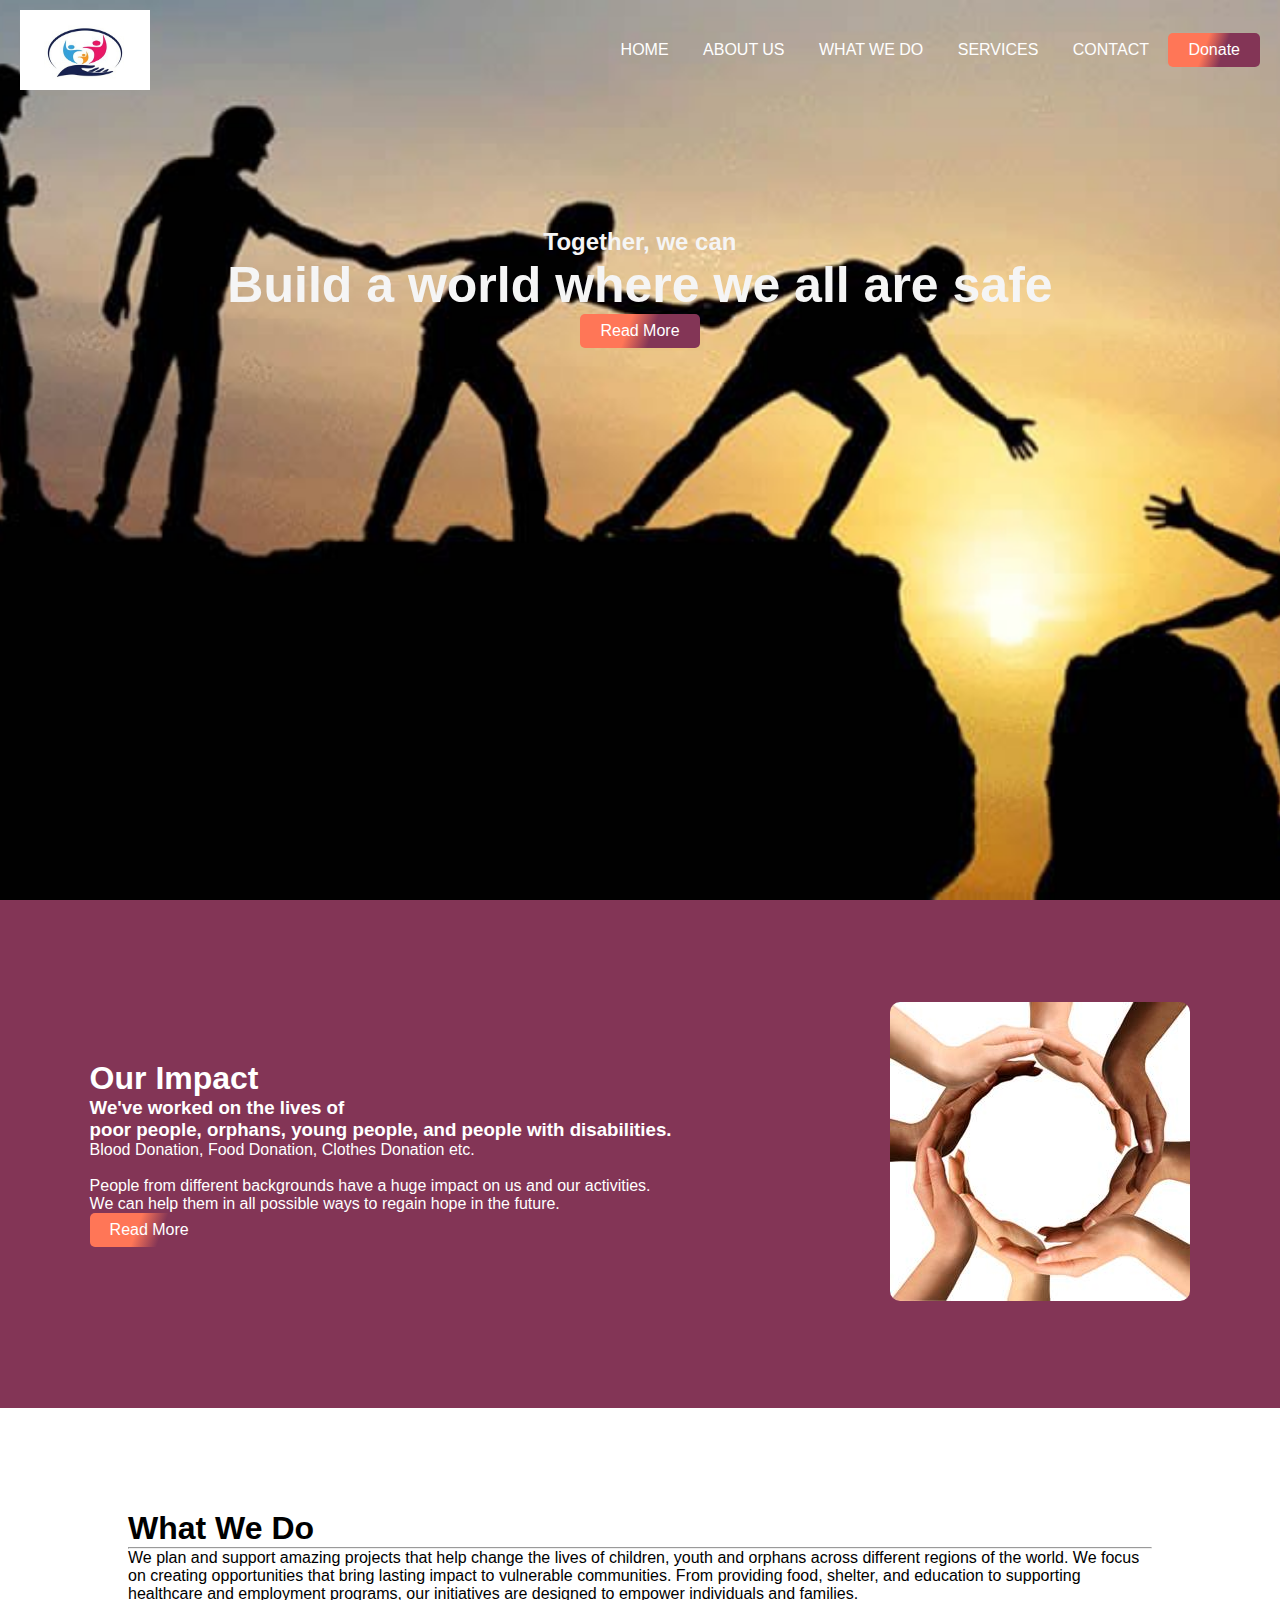
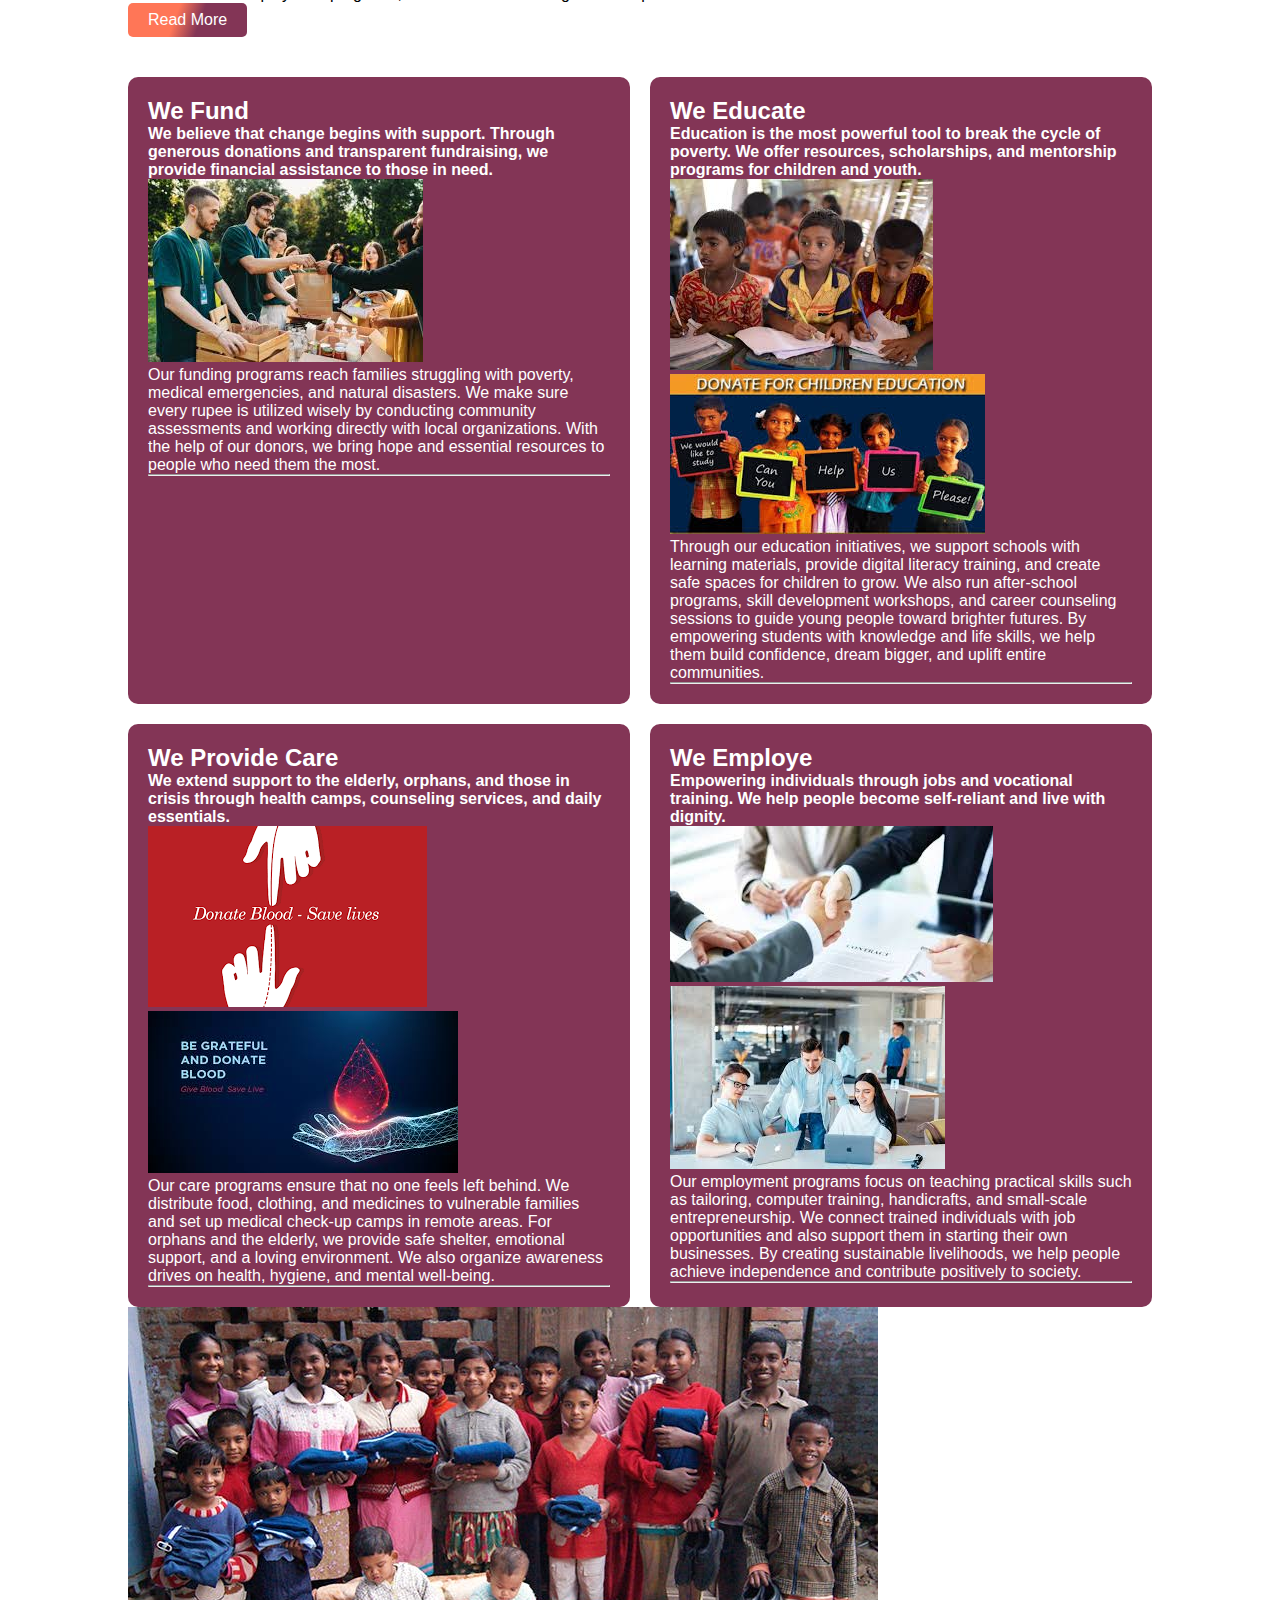
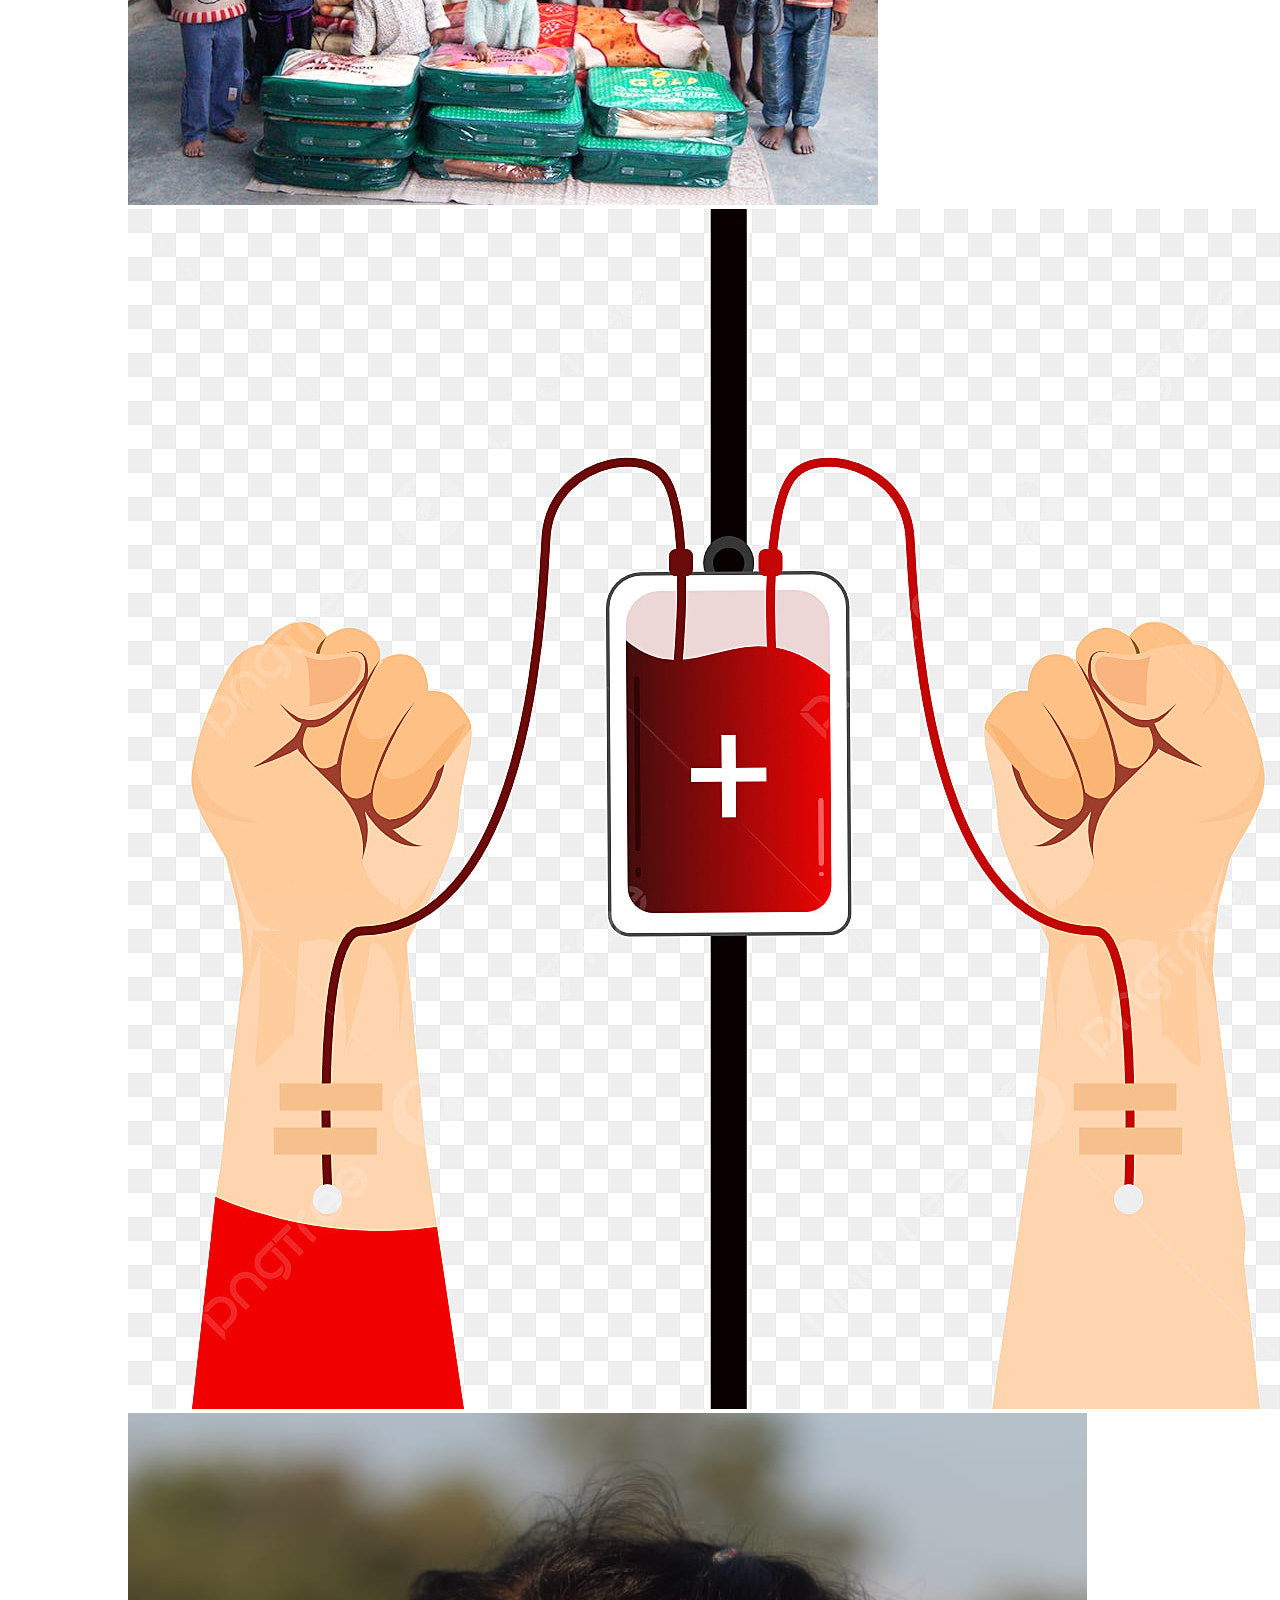
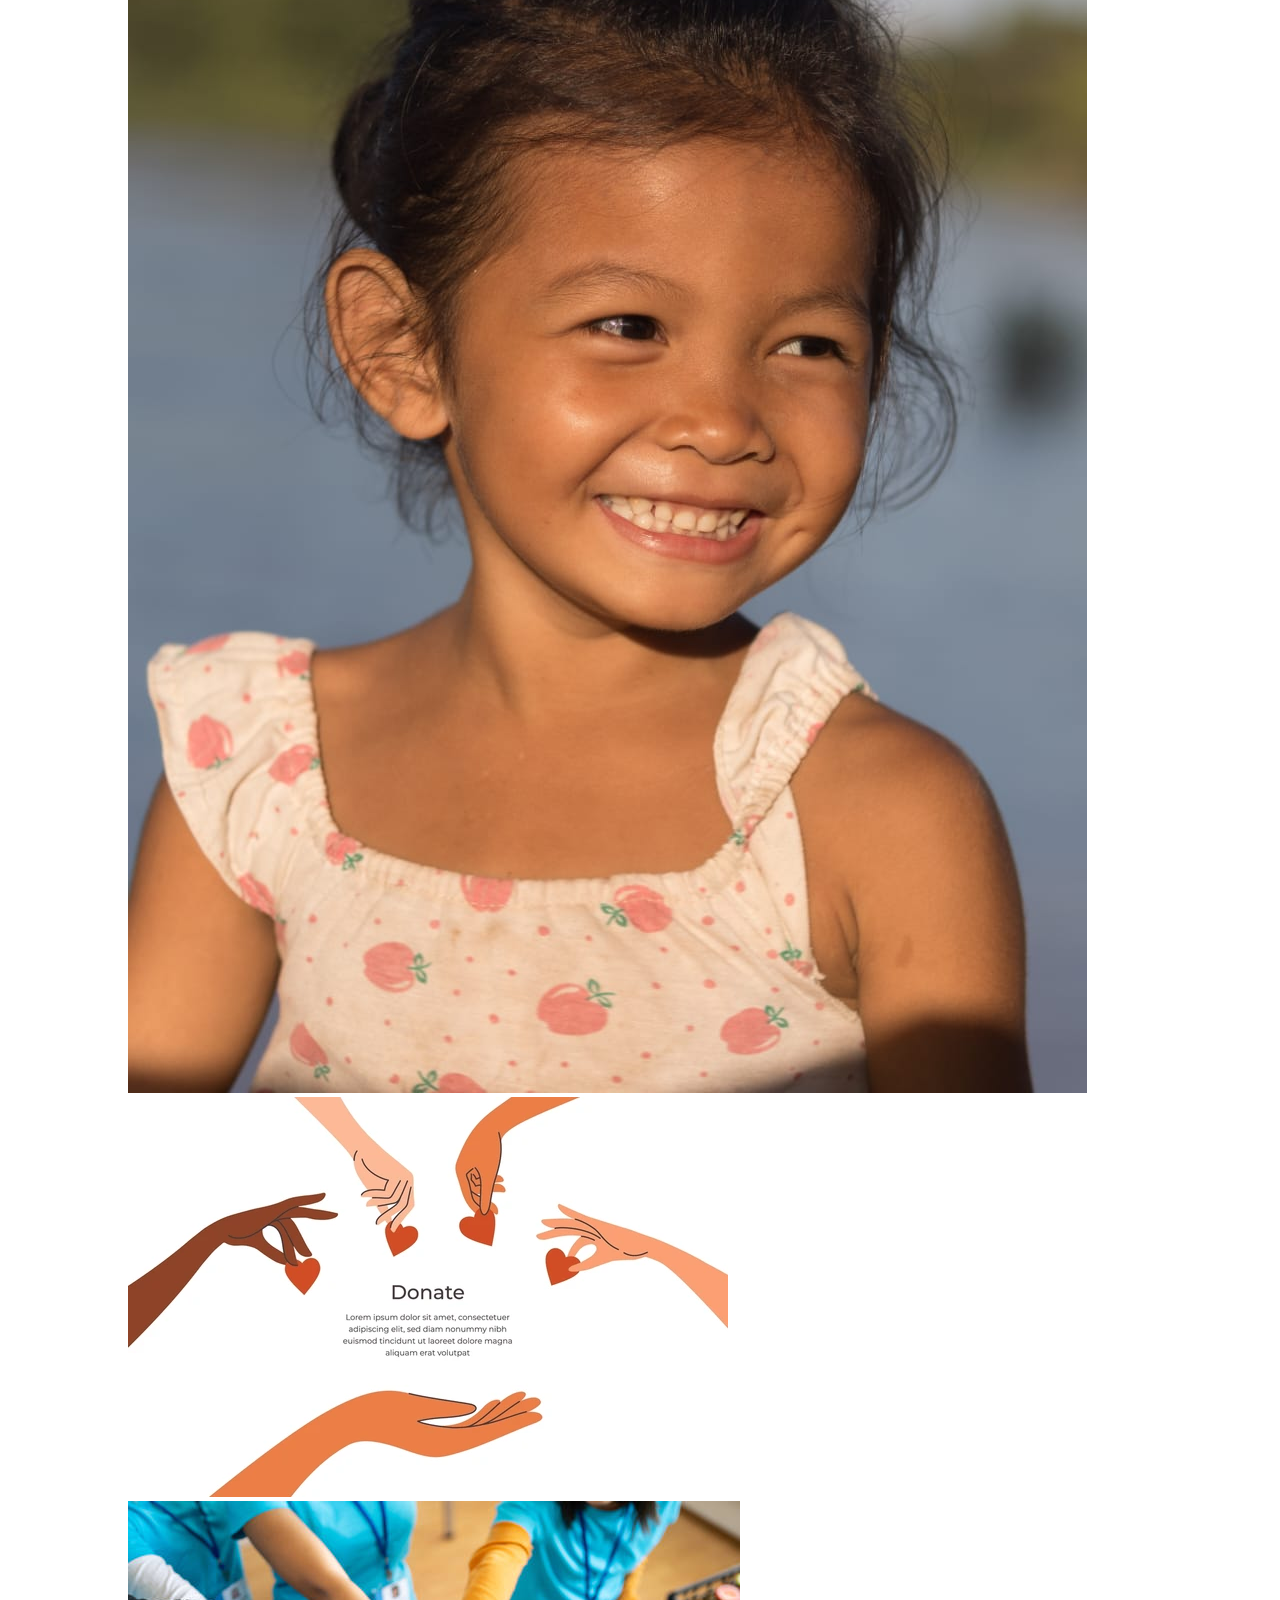
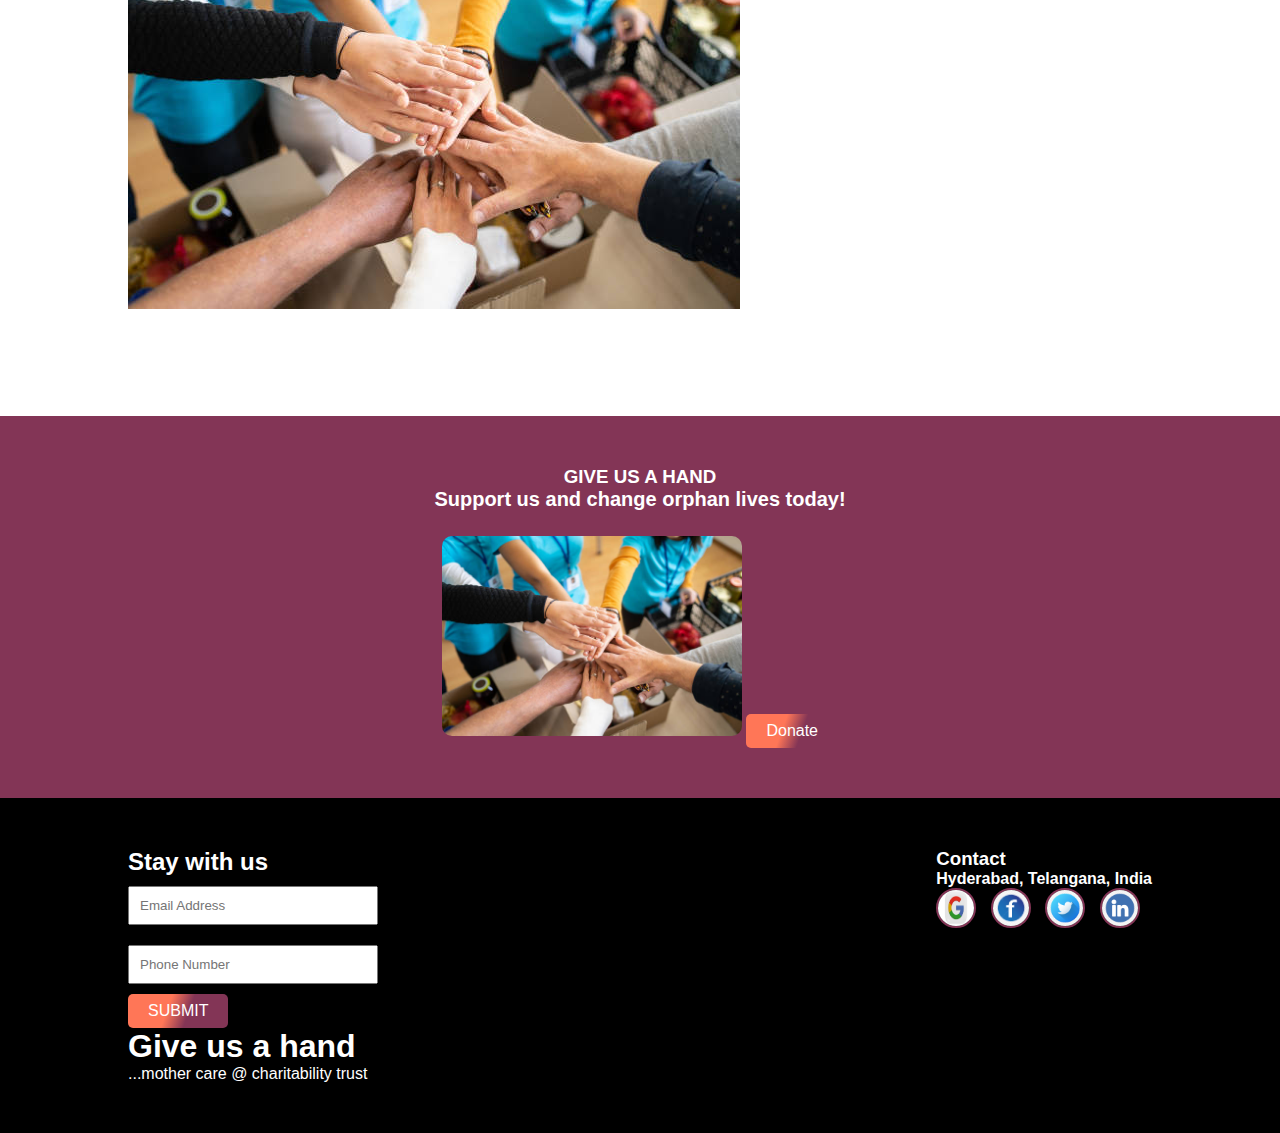
<file: index.html>
<!DOCTYPE html>
<html lang="en">
<head>
  <meta charset="UTF-8">
  <meta name="viewport" content="width=device-width, initial-scale=1.0">
  <title>MOTHER CARE</title>
  <link rel="stylesheet" href="style.css">
</head>
<body>

<header>
  <nav>
    <img src="./charitylogo.jpg" alt="Mother Care Logo"/>
    <ul>
      <li><a href="#home">HOME</a></li>
      <li><a href="#about">ABOUT US</a></li>
      <li><a href="#what">WHAT WE DO</a></li>
      <li><a href="#services">SERVICES</a></li>
      <li><a href="#contact">CONTACT</a></li>
      <button>Donate</button>
    </ul>
  </nav>

  <div class="head" id="home">
    <h2>Together, we can</h2>
    <h1>Build a world where we all are safe</h1>
    <button>Read More</button>
  </div>
</header>  

<section class="about" id="about">
  <div class="about-left-side">
    <h1>Our Impact</h1>
    <h3>
      We've worked on the lives of<br/>
      poor people, orphans, young people, and people with disabilities.
    </h3>
    <p>
      Blood Donation, Food Donation, Clothes Donation etc.<br/><br/>
      People from different backgrounds have a huge impact on us and our activities.<br/>
      We can help them in all possible ways to regain hope in the future.
    </p>
    <button>Read More</button>
  </div>
  <div class="about-right-side">
    <img src="./charity1.jpg" alt="Helping hands - Our Impact" />
  </div>
</section>

<section class="what" id="what">
  <h1>What We Do</h1>
  <hr/>
  <p><span>W</span>e plan and support amazing projects that help 
    change the lives of children, youth and orphans across different regions of the world.
    We focus on creating opportunities that bring lasting impact to vulnerable communities.
    From providing food, shelter, and education to supporting healthcare and employment programs,
    our initiatives are designed to empower individuals and families.
  </p>
  <button>Read More</button>

  <div class="cards">
    <div class="box">
      <h2>We Fund</h2>
      <h4>
        We believe that change begins with support. Through generous donations and 
        transparent fundraising, we provide financial assistance to those in need.
      </h4>
      
      <img src="./charity7.jpg" alt="Food donation"/>
      <p>
        Our funding programs reach families struggling with poverty, medical emergencies, 
        and natural disasters. We make sure every rupee is utilized wisely by conducting 
        community assessments and working directly with local organizations. 
        With the help of our donors, we bring hope and essential resources to people 
        who need them the most.
      </p>
      <hr/>
    </div>

    <div class="box">
      <h2>We Educate</h2>
      <h4>
        Education is the most powerful tool to break the cycle of poverty. 
        We offer resources, scholarships, and mentorship programs for children and youth.
      </h4>
    <img src="./charity8.jpg" alt="Children education"/>
    <img src="./charity9.jpg" alt="Children education"/>
    

      <p>
        Through our education initiatives, we support schools with learning materials, 
        provide digital literacy training, and create safe spaces for children to grow. 
        We also run after-school programs, skill development workshops, and career 
        counseling sessions to guide young people toward brighter futures. 
        By empowering students with knowledge and life skills, we help them build 
        confidence, dream bigger, and uplift entire communities.
      </p>
      <hr/>
    </div>

    <div class="box">
      <h2>We Provide Care</h2>
      <h4>
        We extend support to the elderly, orphans, and those in crisis through 
        health camps, counseling services, and daily essentials.
      </h4>
    
    
    <img src="./charity12.jpg" alt="Blood donation"/>
    <img src="./charity13.jpg" alt="Blood donation"/>

      <p>
        Our care programs ensure that no one feels left behind. We distribute food, 
        clothing, and medicines to vulnerable families and set up medical check-up 
        camps in remote areas. For orphans and the elderly, we provide safe shelter, 
        emotional support, and a loving environment. We also organize awareness 
        drives on health, hygiene, and mental well-being.
      </p>
      <hr/>
    </div>

    <div class="box">
      <h2>We Employe</h2>
      <h4>
        Empowering individuals through jobs and vocational training. 
        We help people become self-reliant and live with dignity.
      </h4>    
    <img src="./charity10.jpg" alt="Employment"/>
    <img src="./charity11.jpg" alt="Employment"/>

      <p>
        Our employment programs focus on teaching practical skills such as tailoring, 
        computer training, handicrafts, and small-scale entrepreneurship. 
        We connect trained individuals with job opportunities and also 
        support them in starting their own businesses. By creating sustainable 
        livelihoods, we help people achieve independence and contribute positively 
        to society.
      </p>
      <hr/>
    </div>
  </div>

  <div class="images">
    <img src="./charity2.jpg" alt="Food donation" />
    <img src="./charity3.jpg" alt="Children education" />
    <img src="./charity4.jpg" alt="Community care" />
    <img src="./charity5.jpg" alt="Funding"/>
    <img src="./charity6.jpg" alt="Funding"/>
  </div>
</section>

<section class="action">
  <h3>GIVE US A HAND</h3>
  <h1>Support us and change orphan lives today!</h1>
  <img src="./charity6.jpg" alt="give us a hand"/>
  <button>Donate</button>
</section>

<section class="contact" id="contact">
  <div class="contact-left-side">
    <h2>Stay with us</h2>
    <input type="email" placeholder="Email Address "/>
    <br/>
    <input type="text" placeholder="Phone Number"/>
    <br/>
    <button>SUBMIT</button>
    <h1>Give us a hand</h1>
    <p>...mother care @ charitability trust</p>
  </div>
  <div class="contact-right-side">
    <h3>Contact</h3>
    <h4>Hyderabad, Telangana, India</h4>
    <div class="icons">
      <img src="./google.jpg" alt="G"/>
      <img src="./facebook.jpg" alt="FB"/>
      <img src="./twitter.png" alt="T"/>
      <img src="./likedin.png" alt="ln"/>
    </div>
  </div>
</section>

</body>
</html>
</file>
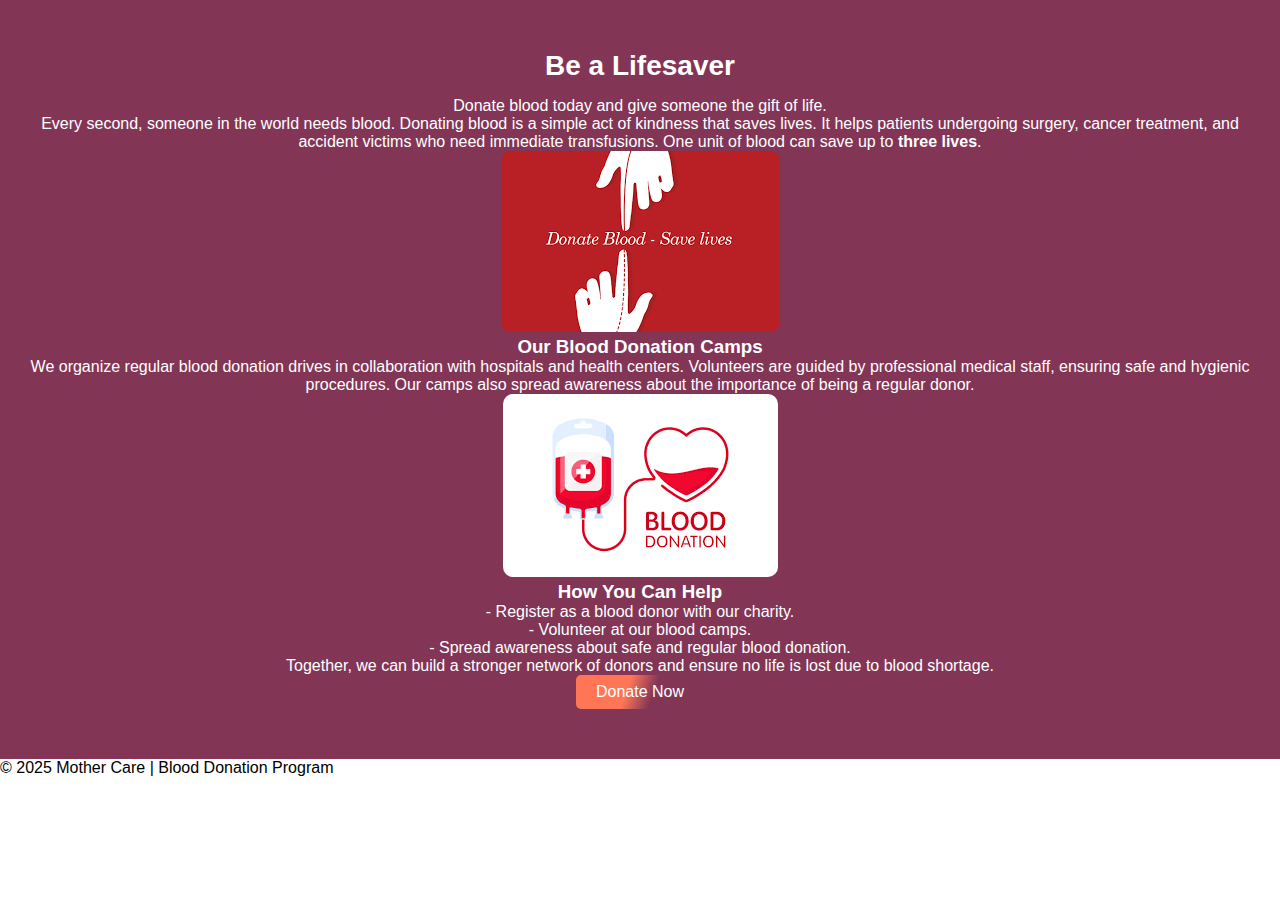
<file: blooddonation.html>
<!DOCTYPE html>
<html lang="en">
<head>
  <meta charset="UTF-8">
  <meta name="viewport" content="width=device-width, initial-scale=1.0">
  <title>Blood Donation - Mother Care</title>
  <link rel="stylesheet" href="style.css">
</head>
<body>
<section class="action text-center">
  <h2>Be a Lifesaver</h2>
  <p>Donate blood today and give someone the gift of life.</p>
        <p>
          Every second, someone in the world needs blood. Donating blood is a simple act of kindness 
          that saves lives. It helps patients undergoing surgery, cancer treatment, and accident victims 
          who need immediate transfusions. One unit of blood can save up to <b>three lives</b>.
        </p>
      </div>
    </div>

    <div class="row align-items-center mb-5 flex-md-row-reverse">
      <div class="col-md-6">
        <img src="./charity12.jpg" alt="blood"/>
      </div>
      <div class="col-md-6">
        <h3>Our Blood Donation Camps</h3>
        <p>
          We organize regular blood donation drives in collaboration with hospitals and health centers.  
          Volunteers are guided by professional medical staff, ensuring safe and hygienic procedures.  
          Our camps also spread awareness about the importance of being a regular donor.
        </p>
      </div>
    </div>

    <div class="row align-items-center mb-5">
      <div class="col-md-6">
        <img src="./blood.jpg" alt="Blood"/>
      </div>
      <div class="col-md-6">
        <h3>How You Can Help</h3>
        <p>
          - Register as a blood donor with our charity. <br/>
          - Volunteer at our blood camps. <br/>
          - Spread awareness about safe and regular blood donation. <br/>
          Together, we can build a stronger network of donors and ensure no life is lost due to blood shortage.
        </p>
      </div>
    </div>
  </div>
  <button onclick="location.href='index.html#donate'">Donate Now</button>
</section>

<footer class="text-center py-3">
  <p>© 2025 Mother Care | Blood Donation Program</p>
</footer>

<!-- Bootstrap JS -->
<script src="https://cdn.jsdelivr.net/npm/bootstrap@5.3.3/dist/js/bootstrap.bundle.min.js"></script>
</body>
</html>
</file>
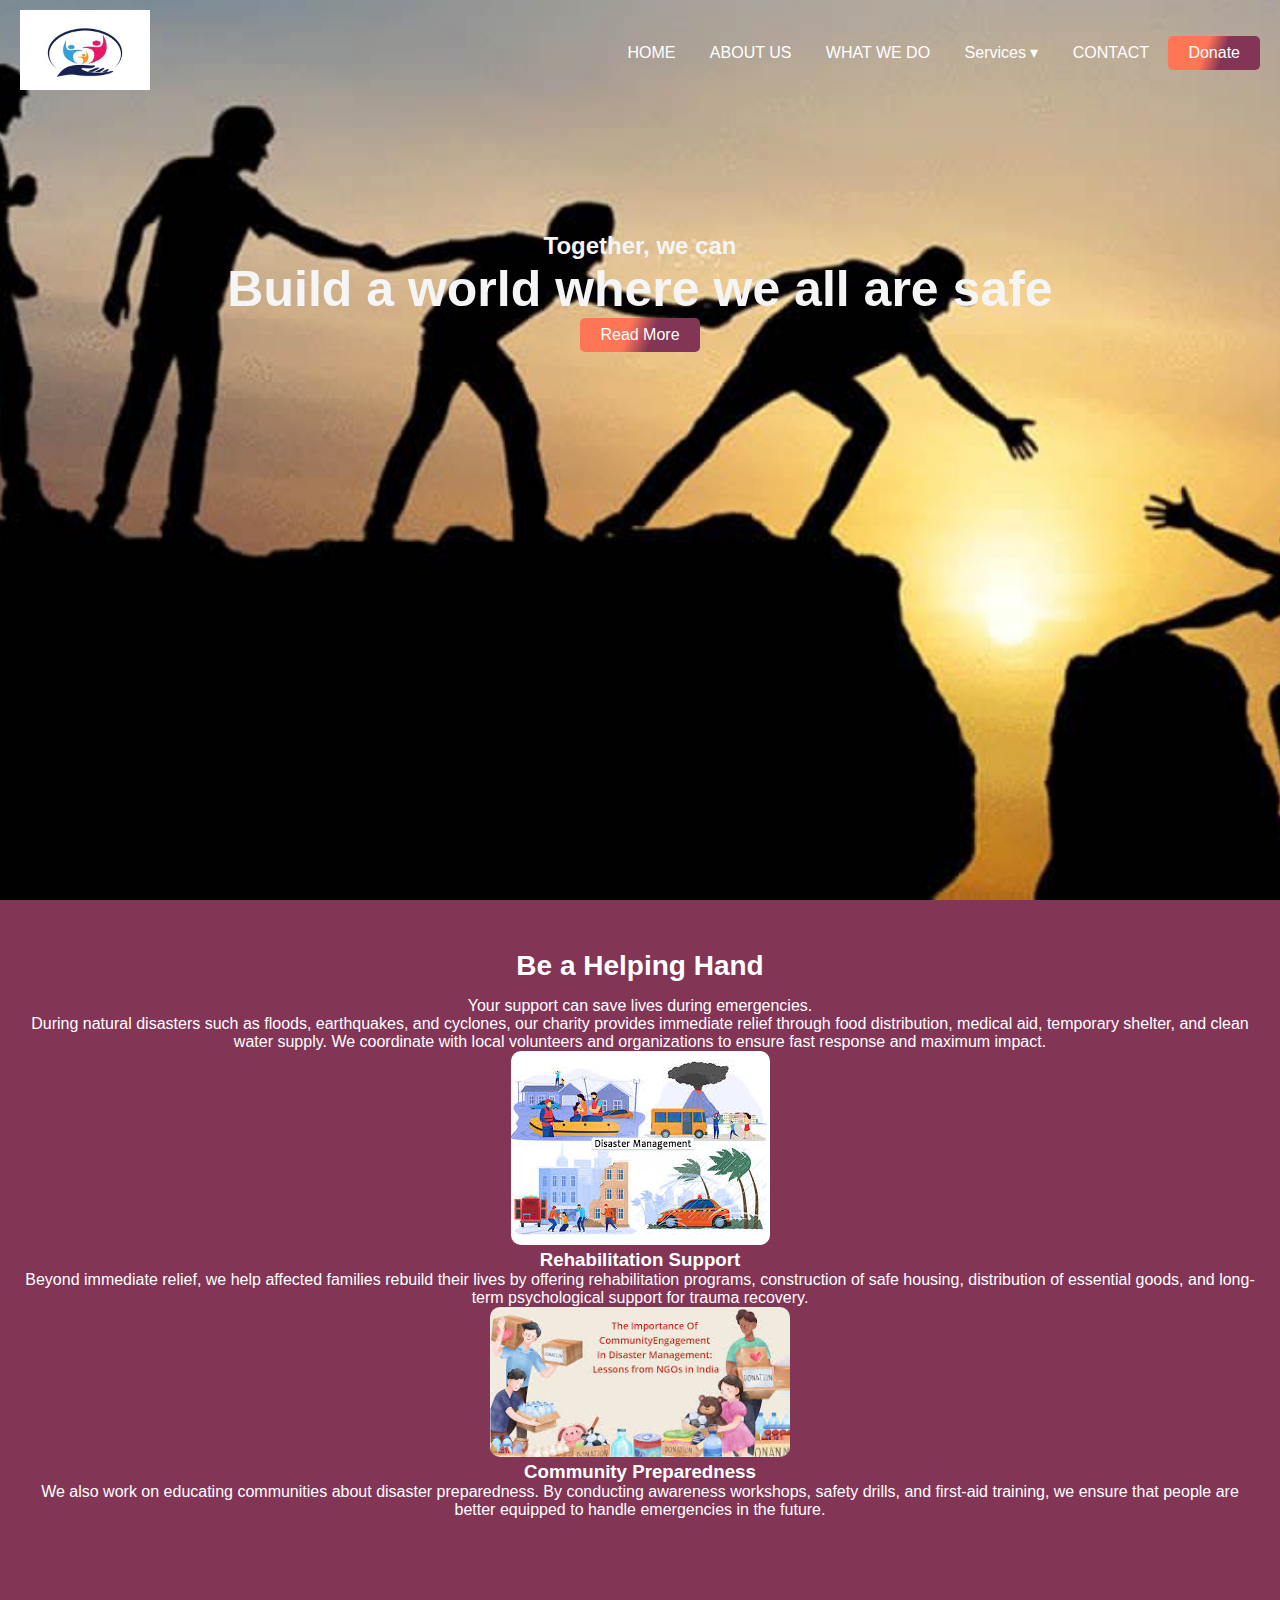
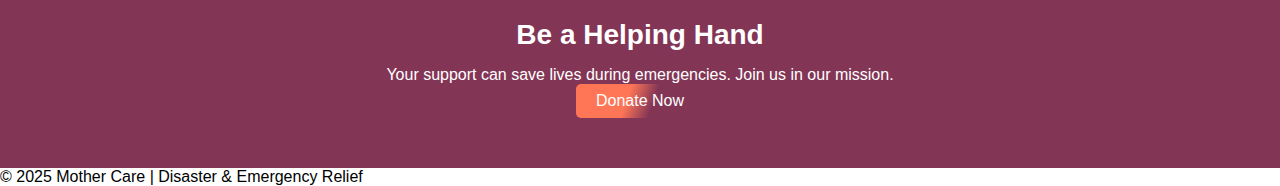
<file: emergency&disaster.html>
<!DOCTYPE html>
<html lang="en">
<head>
  <meta charset="UTF-8">
  <meta name="viewport" content="width=device-width, initial-scale=1.0">
  <title>Emergency & Disaster Relief - Mother Care</title>
  <link rel="stylesheet" href="style.css">
</head>
<body>
    <header>
  <nav>
    <a href="index.html"><img src="./charitylogo.jpg" alt="Mother Care Logo"/></a>
    <ul>
      <li><a href="#home">HOME</a></li>
      <li><a href="#about">ABOUT US</a></li>
      <li><a href="#what">WHAT WE DO</a></li>
      <li class="dropdown">
        <a href="#">Services ▾</a>
        <ul class="dropdown-menu">
          <li><a href="emergency&disaster.html">Disaster & Emergency</a></li>
          <li><a href="blooddonation.html">Blood Donation</a></li>
          <li><a href="employement.html">Employment</a></li>
          <li><a href="health&medical.html">Health & Medical</a></li>
        </ul>
      </li>
      <li><a href="#contact">CONTACT</a></li>
      <button onclick="location.href='#donate'">Donate</button>
    </ul>
  </nav>

  <div class="head" id="home">
    <h2>Together, we can</h2>
    <h1>Build a world where we all are safe</h1>
    <button>Read More</button>
  </div>
</header>  



<section class="action text-center">
  <h2>Be a Helping Hand</h2>
  <p>Your support can save lives during emergencies.</p>
<p>
          During natural disasters such as floods, earthquakes, and cyclones, our charity provides 
          immediate relief through food distribution, medical aid, temporary shelter, and clean water supply.  
          We coordinate with local volunteers and organizations to ensure fast response and maximum impact.
        </p>
      </div>
    </div>

    <div class="row align-items-center mb-5 flex-md-row-reverse">
      <div class="col-md-6">
        <img src="./disaster2.jpg" alt="Emergency support"/>
      </div>
      <div class="col-md-6">
        <h3>Rehabilitation Support</h3>
        <p>
          Beyond immediate relief, we help affected families rebuild their lives by offering 
          rehabilitation programs, construction of safe housing, distribution of essential goods, 
          and long-term psychological support for trauma recovery.
        </p>
      </div>
    </div>

    <div class="row align-items-center mb-5">
      <div class="col-md-6">
        <img src="./disaster.jpg" alt="emergency"/>
      </div>
      <div class="col-md-6">
        <h3>Community Preparedness</h3>
        <p>
          We also work on educating communities about disaster preparedness. 
          By conducting awareness workshops, safety drills, and first-aid training, 
          we ensure that people are better equipped to handle emergencies in the future.
        </p>
      </div>
    </div>
  </div>
</section>

<section class="action text-center py-5 bg-light">
  <h2>Be a Helping Hand</h2>
  <p>Your support can save lives during emergencies. Join us in our mission.</p>
    <button onclick="location.href='index.html#donate'">Donate Now</button>
</section>
<footer class="text-center py-3">
  <p>© 2025 Mother Care | Disaster & Emergency Relief</p>
</footer>

<!-- Bootstrap JS -->
<script src="https://cdn.jsdelivr.net/npm/bootstrap@5.3.3/dist/js/bootstrap.bundle.min.js"></script>
</body>
</html>
</file>
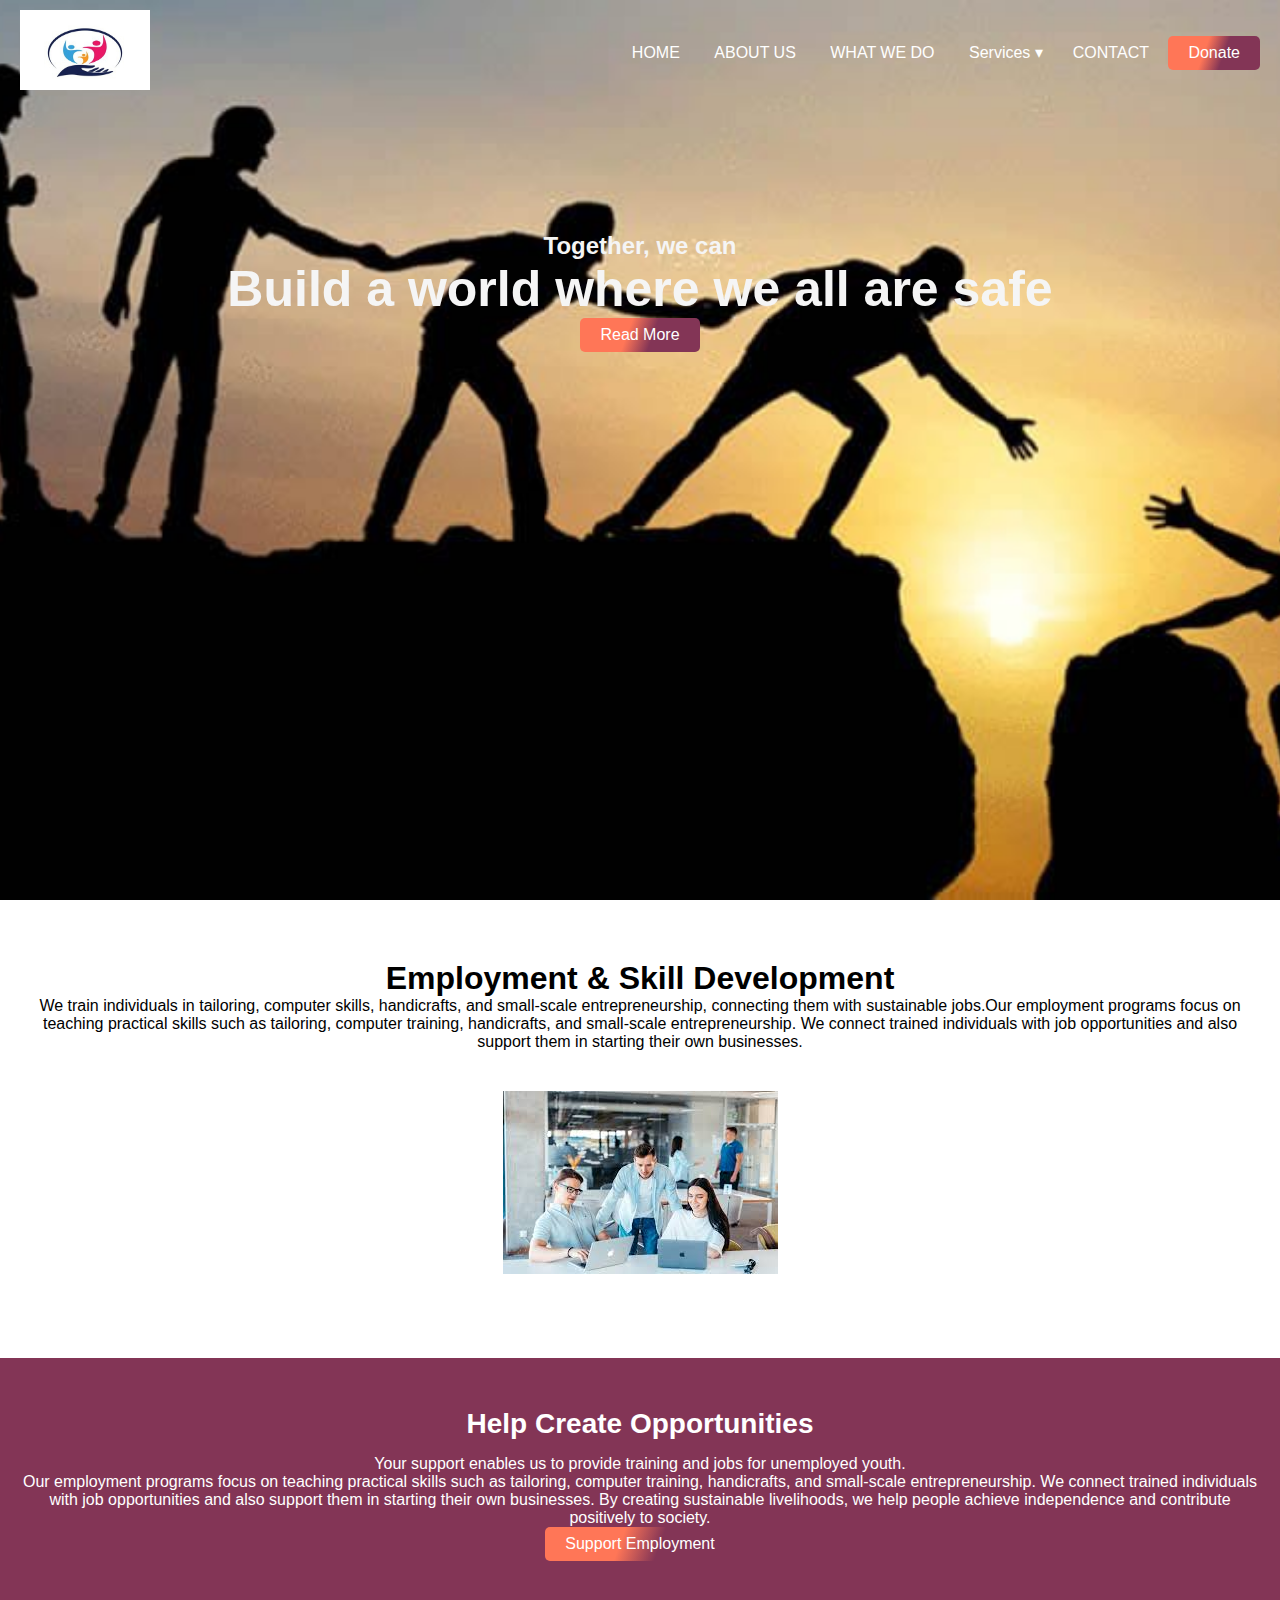
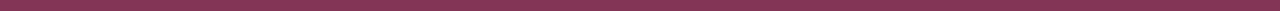
<file: employement.html>
<!DOCTYPE html>
<html lang="en">
<head>
  <meta charset="UTF-8">
  <meta name="viewport" content="width=device-width, initial-scale=1.0">
  <title>Employment - Mother Care</title>
  <link rel="stylesheet" href="style.css">
</head>
<body>

<header>
  <nav>
    <a href="index.html"><img src="./charitylogo.jpg" alt="Mother Care Logo"/></a>
    <ul>
      <li><a href="#home">HOME</a></li>
      <li><a href="#about">ABOUT US</a></li>
      <li><a href="#what">WHAT WE DO</a></li>
      <li class="dropdown">
        <a href="#">Services ▾</a>
        <ul class="dropdown-menu">
          <li><a href="emergency&disaster.html">Disaster & Emergency</a></li>
          <li><a href="blooddonation.html">Blood Donation</a></li>
          <li><a href="employement.html">Employment</a></li>
          <li><a href="health&medical.html">Health & Medical</a></li>
        </ul>    
      <li><a href="#contact">CONTACT</a></li>
      <button onclick="location.href='#donate'">Donate</button>
    </ul>
  </nav>
  <div class="head" id="home">
    <h2>Together, we can</h2>
    <h1>Build a world where we all are safe</h1>
    <button>Read More</button>
</div>
</header>

<section class="service-page">
  <h1>Employment & Skill Development</h1>
  <p>
    We train individuals in tailoring, computer skills, handicrafts, and small-scale 
    entrepreneurship, connecting them with sustainable jobs.Our employment programs focus
     on teaching practical skills such as tailoring, computer training, handicrafts, 
     and small-scale entrepreneurship. We connect trained individuals with job opportunities 
    and also support them in starting their own businesses. 
  </p>
  <img src="./charity11.jpg" alt="Employment Training" class="img-fluid"/>
</section>

<section class="action text-center">
  <h2>Help Create Opportunities</h2>
  <p>Your support enables us to provide training and jobs for unemployed youth.</p>
  <p>
        Our employment programs focus on teaching practical skills such as tailoring, 
        computer training, handicrafts, and small-scale entrepreneurship. 
        We connect trained individuals with job opportunities and also 
        support them in starting their own businesses. By creating sustainable 
        livelihoods, we help people achieve independence and contribute positively 
        to society.
      </p>
      <button onclick="location.href='index.html#donate'">Support Employment</button>
</section>

</body>
</html>
</file>
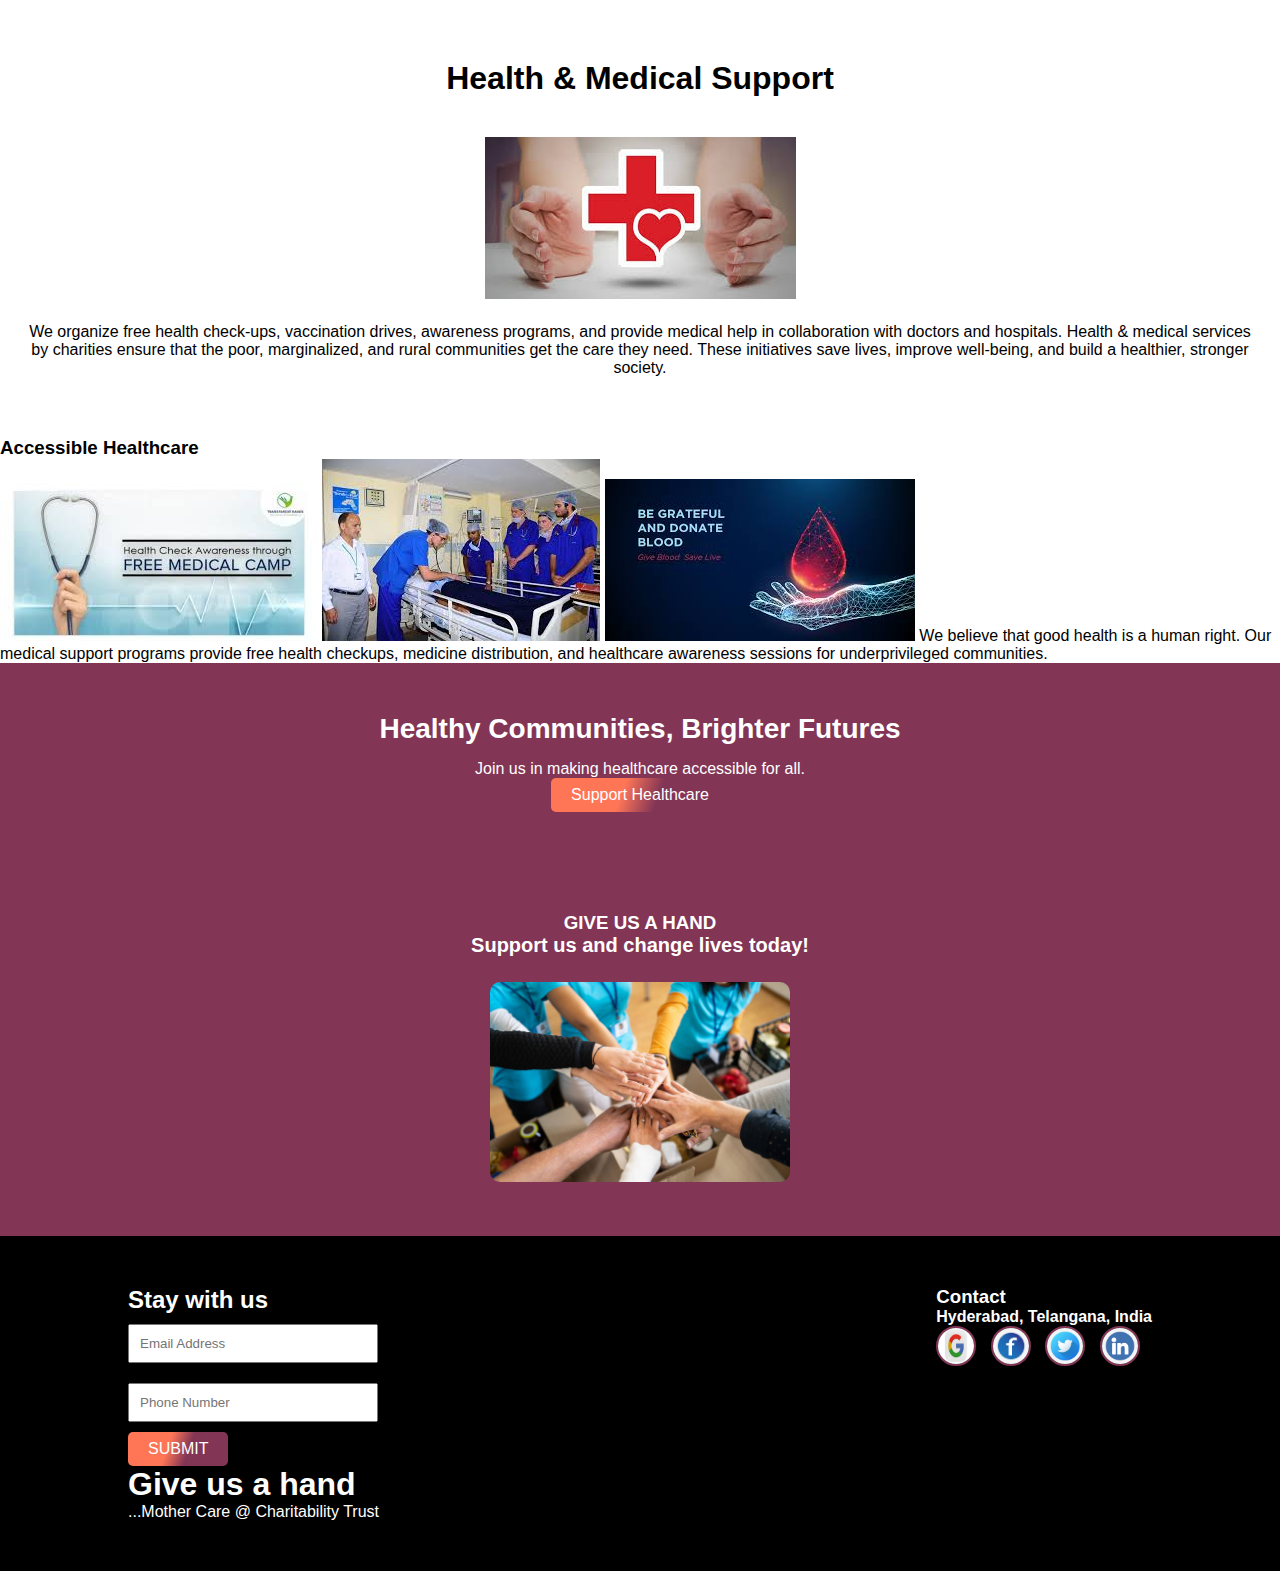
<file: health&medical.html>
<!DOCTYPE html>
<html lang="en">
<head>
  <meta charset="UTF-8">
  <meta name="viewport" content="width=device-width, initial-scale=1.0">
  <title>Health & Medical - Mother Care</title>
  <link rel="stylesheet" href="style.css">
</head>
<body>
<section class="service-page">
  <h1>Health & Medical Support</h1>
  <img src="./health.jpg" alt="health"/>
  <p>
    We organize free health check-ups, vaccination drives, awareness programs, 
    and provide medical help in collaboration with doctors and hospitals.
    Health & medical services by charities ensure that the poor, marginalized, and rural communities get the care they need. 
    These initiatives save lives, improve well-being, and build a healthier, stronger society.
  </p>
  
</section>
      <div class="col-md-6">
        <h3>Accessible Healthcare</h3>
        <img src="./health2.jpg" alt="health"/>
        <img src="./health3.jpg" alt="health"/>
        <img src="./charity13.jpg" alt="health"/>
          We believe that good health is a human right. Our medical support programs 
          provide free health checkups, medicine distribution, and healthcare awareness 
          sessions for underprivileged communities.
        </p></h4>
      </div>
    </div>


<section class="action text-center">
  <h2>Healthy Communities, Brighter Futures</h2>
  <p>Join us in making healthcare accessible for all.</p>
  <button onclick="location.href='index.html#donate'">Support Healthcare</button>
</section>
<section class="action" id="donate">
  <h3>GIVE US A HAND</h3>
  <h1>Support us and change lives today!</h1>
  <img src="./charity6.jpg" alt="give us a hand"/>
  
</section>

<section class="contact" id="contact">
  <div class="contact-left-side">
    <h2>Stay with us</h2>
    <input type="email" placeholder="Email Address "/><br/>
    <input type="text" placeholder="Phone Number"/><br/>
    <button>SUBMIT</button>
    <h1>Give us a hand</h1>
    <p>...Mother Care @ Charitability Trust</p>
  </div>
  
  <div class="contact-right-side">
    <h3>Contact</h3>
    <h4>Hyderabad, Telangana, India</h4>
    <div class="icons">
      <img src="./google.jpg" alt="G"/>
      <img src="./facebook.jpg" alt="FB"/>
      <img src="./twitter.png" alt="T"/>
      <img src="./likedin.png" alt="ln"/>
    </div>
  </div>
</section>

</body>
</html>
</file>
<file: style.css>
* {
  margin: 0;
  padding: 0;
  box-sizing: border-box;
  font-family: "Poppins", sans-serif;
}

/* Header */
header {
  width: 100%;
  height: 100vh;
  background: url(./charitybg.jpg) bottom center/cover no-repeat;
}

nav {
  display: flex;
  align-items: center;
  padding: 10px 20px;
}

nav img {
  width: 130px;
  height: 80px;
  cursor: pointer;
}

nav ul {
  flex: 1;
  text-align: right;
}

nav ul li {
  display: inline-block;
  padding: 15px;
  position: relative;
}

nav ul li a {
  color:#fff;
  font-size: 16px;
  text-decoration: none;
}

nav ul li a:hover {
  color: #ff7657;
}

/* Dropdown */
nav ul li .dropdown-menu {
  display: none;
  position: absolute;
  background: #c85283;
  padding: 10px;
  top: 100%;
  left: 0;
  border-radius: 8px;
}

nav ul li:hover .dropdown-menu {
  display: block;
}

nav ul li .dropdown-menu li a {
  color: #fff;
  padding: 8px;
  display: block;
}

button {
  padding: 8px 20px;
  color: white;
  cursor: pointer;
  font-size: 16px;
  border-radius: 5px;
  background: linear-gradient(110deg, #ff7657 40%, #833556 60%);
  border: none;
}

/* Head */
.head {
  margin-top: 10%;
  color: whitesmoke;
  text-align: center;
}

.head h1 { font-size: 50px; }

/* About */
.about {
  display: flex;
  justify-content: space-between;
  align-items: center;
  padding: 8% 7%;
  background: #833556;
  color: white;
}

.about img { max-width: 500px; border-radius: 10px; }

/* What We Do */
.what { padding: 8% 10%; background: white; }
.cards { display: flex; gap: 20px; flex-wrap: wrap; margin-top: 40px; }
.box { flex: 1 1 250px; background: #833556; color: white; padding: 20px; border-radius: 10px; }

/* Action */
.action {
  background: #833556;
  color: white;
  text-align: center;
  padding: 50px 20px;
}
.action h2{
  font-size: 28px;
  margin-bottom: 15px;
}
.action h1{
  font-size: 20px;
  margin-bottom: 25px;
}
.action img{
  max-width: 300px; 
  border-radius: 10px;
}


/* Contact */
.contact {
  background: black;
  color: white;
  display: flex;
  justify-content: space-between;
  padding: 50px 10%;
  flex-wrap: wrap;
}

.contact input {
  padding: 10px;
  margin: 10px 0;
  width: 250px;
}

.icons img {
  width: 40px;
  height: 40px;
  margin-right: 10px;
  border-radius: 50%;
  border: 2px solid #833556;
  cursor: pointer;
}

.icons img:hover { background: #833556; }

/* Service Page */
.service-page {
  padding: 60px 20px;
  text-align: center;
}

.service-page img {
  max-width: 100%;
  border-radius: 10px;
  margin-top: 20px;
  padding: 20px;
}

/* Responsive */
@media (max-width: 768px) {
  nav ul { flex-direction: column; text-align: left; }
  nav ul li { display: block; }
  .about { flex-direction: column; text-align: center; }
  .cards { flex-direction: column; }
}
</file>
